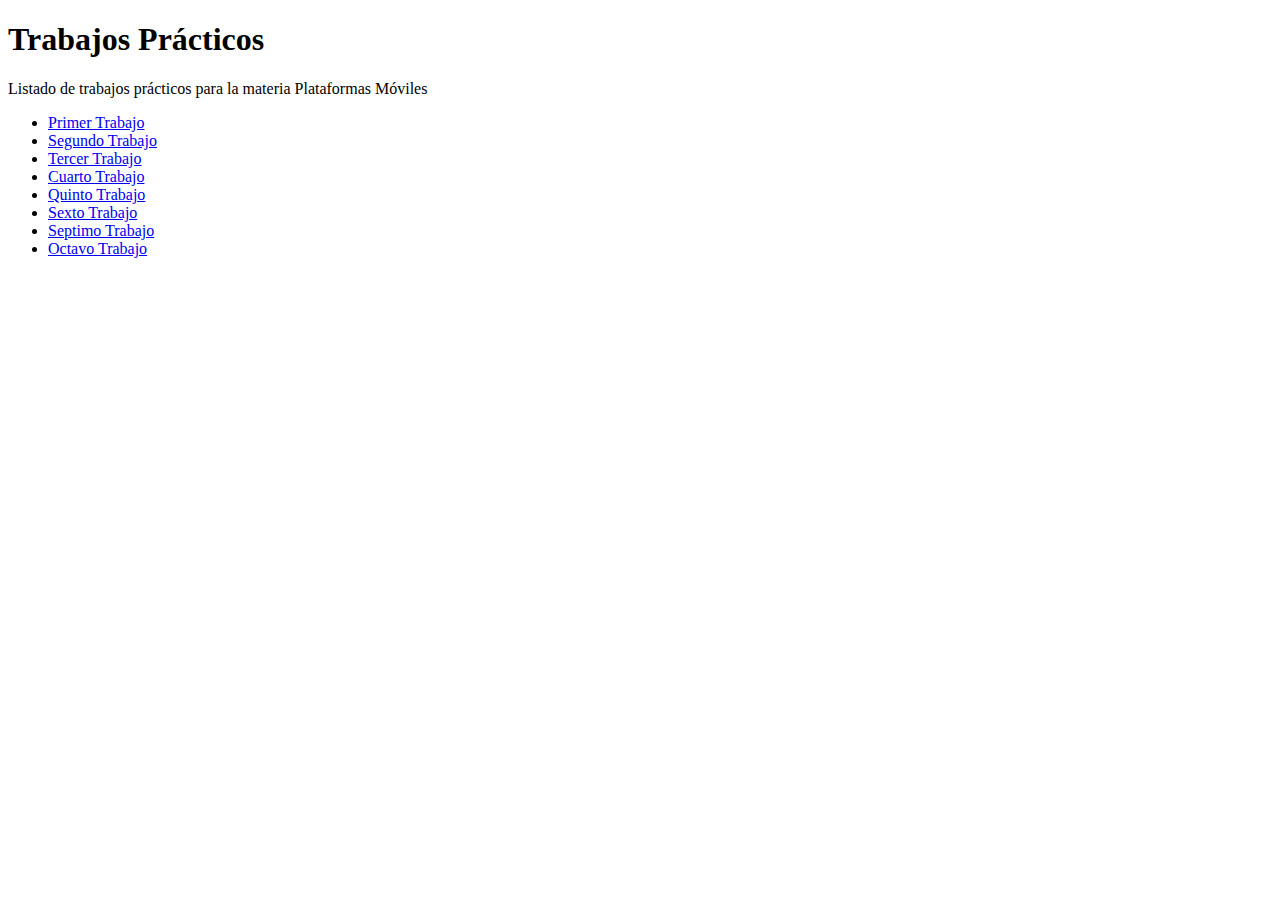
<file: index.html>
<!DOCTYPE html>
<html>
   <head>
      <title>Hola Mundo!</title>
   </head>
   <body>
     <h1>Trabajos Prácticos</h1>
     <p>Listado de trabajos prácticos para la materia Plataformas Móviles</p>
     <ul>
       <li><a href="tp-1">Primer Trabajo</a></li>
       <li><a href="tp-2">Segundo Trabajo</a></li>
       <li><a href="tp-3">Tercer Trabajo</a></li>
       <li><a href="tp-4">Cuarto Trabajo</a></li>
       <li><a href="tp-5">Quinto Trabajo</a></li>
       <li><a href="tp-6">Sexto Trabajo</a></li>
       <li><a href="tp-7">Septimo Trabajo</a></li>
       <li><a href="tp-8">Octavo Trabajo</a></li> 
     </ul>
   </body>
</html>
</file>
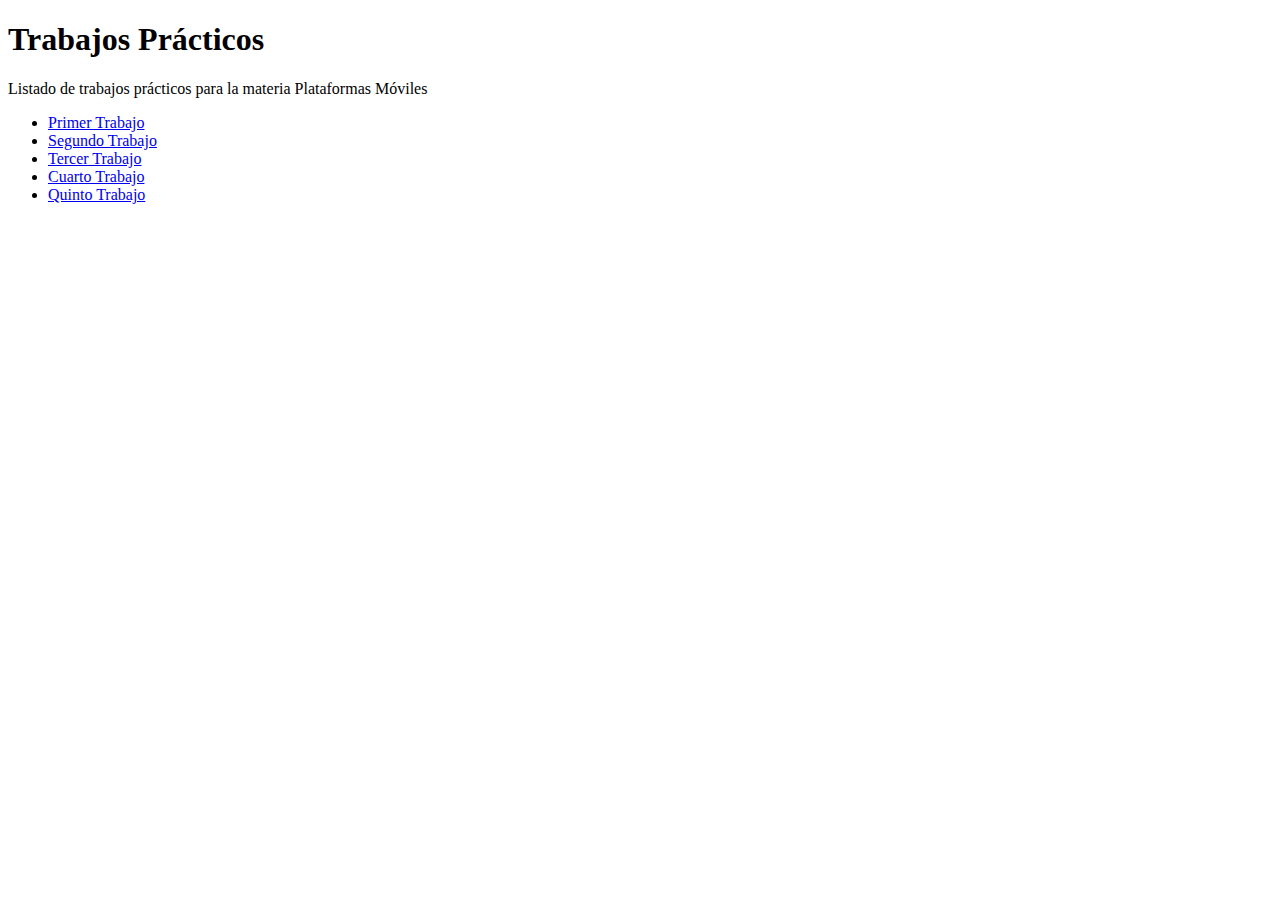
<file: tp-0/index.html>
<!DOCTYPE html>
<html>
   <head>
      <title>Hola Mundo!</title>
   </head>
   <body>
     <h1>Trabajos Prácticos</h1>
     <p>Listado de trabajos prácticos para la materia Plataformas Móviles</p>
     <ul>
       <li><a href="tp-1">Primer Trabajo</a></li>
       <li><a href="tp-2">Segundo Trabajo</a></li>
       <li><a href="tp-3">Tercer Trabajo</a></li>
       <li><a href="tp-4">Cuarto Trabajo</a></li>
       <li><a href="tp-5">Quinto Trabajo</a></li>
     </ul>
   </body>
</html>
</file>
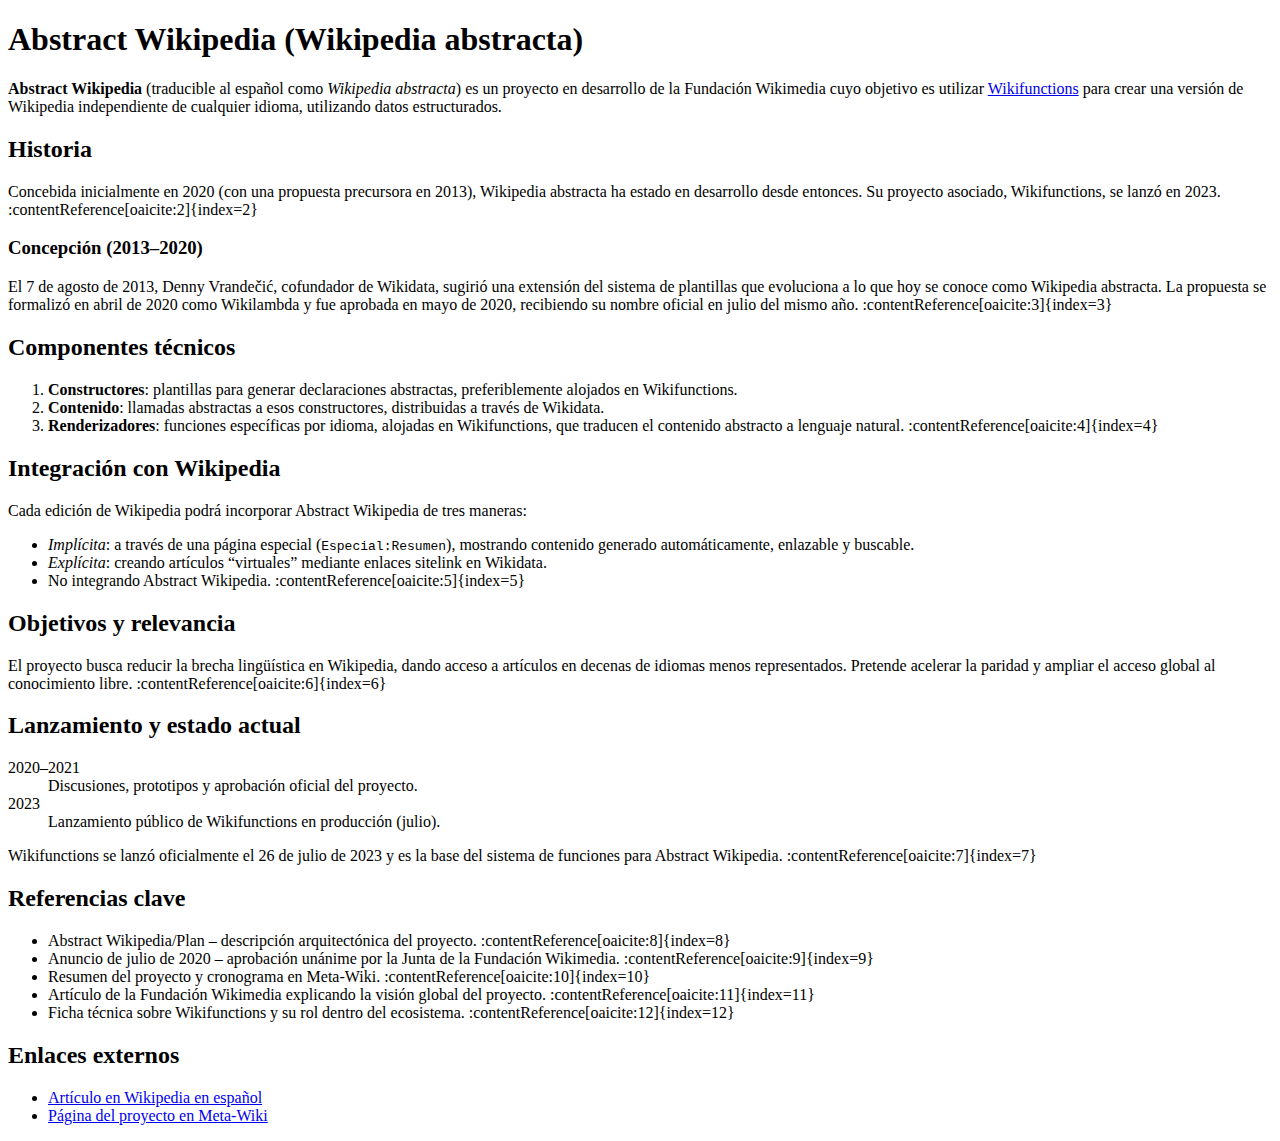
<file: tp-1/index.html>
<!DOCTYPE html>
<html lang="es">
<head>
  <meta charset="UTF-8">
  <title>Abstract Wikipedia (Wikipedia abstracta)</title>
</head>
<body>

  <h1>Abstract Wikipedia (Wikipedia abstracta)</h1>

  <p><strong>Abstract Wikipedia</strong> (traducible al español como <em>Wikipedia abstracta</em>) es un proyecto en desarrollo de la Fundación Wikimedia cuyo objetivo es utilizar <a href="https://es.wikipedia.org/wiki/Wikifunctions">Wikifunctions</a> para crear una versión de Wikipedia independiente de cualquier idioma, utilizando datos estructurados.</p>

  <h2>Historia</h2>
  <p>Concebida inicialmente en 2020 (con una propuesta precursora en 2013), Wikipedia abstracta ha estado en desarrollo desde entonces. Su proyecto asociado, Wikifunctions, se lanzó en 2023. :contentReference[oaicite:2]{index=2}</p>

  <h3>Concepción (2013–2020)</h3>
  <p>El 7 de agosto de 2013, Denny Vrandečić, cofundador de Wikidata, sugirió una extensión del sistema de plantillas que evoluciona a lo que hoy se conoce como Wikipedia abstracta. La propuesta se formalizó en abril de 2020 como Wikilambda y fue aprobada en mayo de 2020, recibiendo su nombre oficial en julio del mismo año. :contentReference[oaicite:3]{index=3}</p>

  <h2>Componentes técnicos</h2>
  <ol>
    <li><strong>Constructores</strong>: plantillas para generar declaraciones abstractas, preferiblemente alojados en Wikifunctions.</li>
    <li><strong>Contenido</strong>: llamadas abstractas a esos constructores, distribuidas a través de Wikidata.</li>
    <li><strong>Renderizadores</strong>: funciones específicas por idioma, alojadas en Wikifunctions, que traducen el contenido abstracto a lenguaje natural. :contentReference[oaicite:4]{index=4}</li>
  </ol>

  <h2>Integración con Wikipedia</h2>
  <p>Cada edición de Wikipedia podrá incorporar Abstract Wikipedia de tres maneras:</p>
  <ul>
    <li><em>Implícita</em>: a través de una página especial (<code>Especial:Resumen</code>), mostrando contenido generado automáticamente, enlazable y buscable.</li>
    <li><em>Explícita</em>: creando artículos “virtuales” mediante enlaces sitelink en Wikidata.</li>
    <li>No integrando Abstract Wikipedia. :contentReference[oaicite:5]{index=5}</li>
  </ul>

  <h2>Objetivos y relevancia</h2>
  <p>El proyecto busca reducir la brecha lingüística en Wikipedia, dando acceso a artículos en decenas de idiomas menos representados. Pretende acelerar la paridad y ampliar el acceso global al conocimiento libre. :contentReference[oaicite:6]{index=6}</p>

  <h2>Lanzamiento y estado actual</h2>
  <dl>
    <dt>2020–2021</dt><dd>Discusiones, prototipos y aprobación oficial del proyecto.</dd>
    <dt>2023</dt><dd>Lanzamiento público de Wikifunctions en producción (julio).</dd>
  </dl>
  <p>Wikifunctions se lanzó oficialmente el 26 de julio de 2023 y es la base del sistema de funciones para Abstract Wikipedia. :contentReference[oaicite:7]{index=7}</p>

  <h2>Referencias clave</h2>
  <ul>
    <li>Abstract Wikipedia/Plan – descripción arquitectónica del proyecto. :contentReference[oaicite:8]{index=8}</li>
    <li>Anuncio de julio de 2020 – aprobación unánime por la Junta de la Fundación Wikimedia. :contentReference[oaicite:9]{index=9}</li>
    <li>Resumen del proyecto y cronograma en Meta‑Wiki. :contentReference[oaicite:10]{index=10}</li>
    <li>Artículo de la Fundación Wikimedia explicando la visión global del proyecto. :contentReference[oaicite:11]{index=11}</li>
    <li>Ficha técnica sobre Wikifunctions y su rol dentro del ecosistema. :contentReference[oaicite:12]{index=12}</li>
  </ul>

  <h2>Enlaces externos</h2>
  <ul>
    <li><a href="https://es.wikipedia.org/wiki/Abstract_Wikipedia" target="_blank">Artículo en Wikipedia en español</a></li>
    <li><a href="https://meta.wikimedia.org/wiki/Abstract_Wikipedia" target="_blank">Página del proyecto en Meta‑Wiki</a></li>
  </ul>

</body>
</html>
</file>
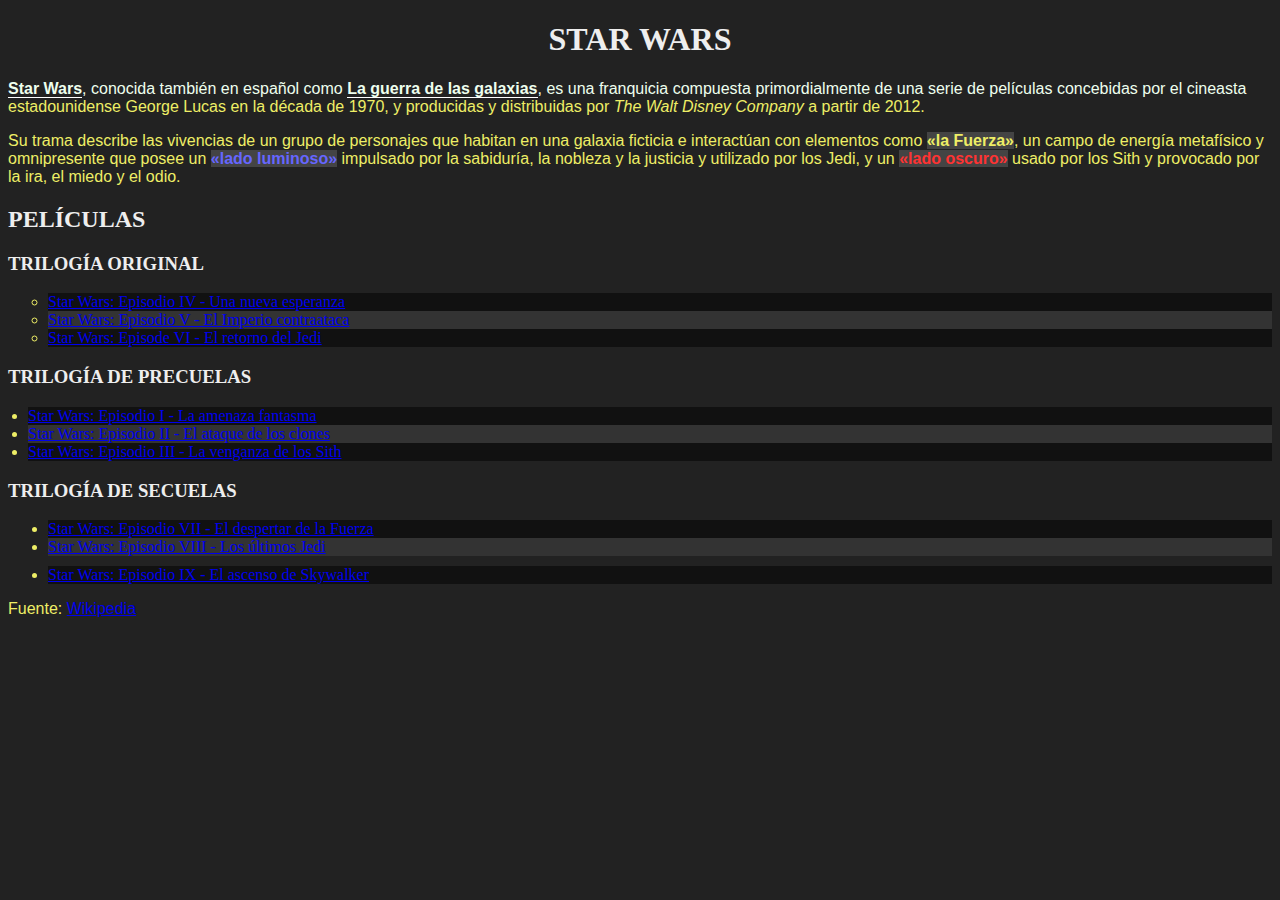
<file: tp-2/index.html>
<!DOCTYPE html>
<html>
<head>
    <meta charset="utf-8">
    <meta name="viewport" content="width=device-width, initial-scale=1">
    <title>TP2 - Selectores CSS</title>
    <link rel="stylesheet" href="estilos.css">
</head>
<body>
    <h1>Star Wars</h1>
    <p><strong>Star Wars</strong>, conocida también en español como <strong>La guerra de las galaxias</strong>, es una franquicia compuesta primordialmente de una serie de películas concebidas por el cineasta estadounidense George Lucas en la década de 1970, y producidas y distribuidas por <a>The Walt Disney Company</a> a partir de 2012.</p>
    <p>Su trama describe las vivencias de un grupo de personajes que habitan en una galaxia ficticia e interactúan con elementos como <span class="the-force">«la Fuerza»</span>, un campo de energía metafísico y omnipresente que posee un <span class="the-force light-side">«lado luminoso»</span> impulsado por la sabiduría, la nobleza y la justicia y utilizado por los Jedi, y un <span class="the-force dark-side">«lado oscuro»</span> usado por los Sith y provocado por la ira, el miedo y el odio.</p>
    <h2>Películas</h2>
    <h3>Trilogía Original</h3>
    <ul id="og-trilogy" class="movies-list">
        <li><a href="https://es.wikipedia.org/wiki/Star_Wars:_Episodio_IV_-_Una_nueva_esperanza">Star Wars: Episodio IV - Una nueva esperanza</a></li>
        <li><a href="https://es.wikipedia.org/wiki/Star_Wars:_Episodio_V_-_El_Imperio_contraataca">Star Wars: Episodio V - El Imperio contraataca</a></li>
        <li><a href="https://es.wikipedia.org/wiki/Star_Wars:_Episode_VI_-_Return_of_the_Jedi">Star Wars: Episode VI - El retorno del Jedi</a></li>
    </ul>
    <h3>Trilogía de precuelas</h3>
    <ul class="movies-list">
        <li><a href="https://es.wikipedia.org/wiki/Star_Wars:_Episodio_I_-_La_amenaza_fantasma">Star Wars: Episodio I - La amenaza fantasma</a></li>
        <li><a href="https://es.wikipedia.org/wiki/Star_Wars:_Episodio_II_-_El_ataque_de_los_clones">Star Wars: Episodio II - El ataque de los clones</a></li>
        <li><a href="https://es.wikipedia.org/wiki/Star_Wars:_Episodio_III_-_La_venganza_de_los_Sith">Star Wars: Episodio III - La venganza de los Sith</a></li>
    </ul>
    <h3>Trilogía de secuelas</h3>
    <ul class="movies-list">
        <li><a href="https://es.wikipedia.org/wiki/Star_Wars:_Episodio_VII_-_El_despertar_de_la_Fuerza">Star Wars: Episodio VII - El despertar de la Fuerza</a></li>
        <li><a href="https://es.wikipedia.org/wiki/Star_Wars:_Episodio_VIII_-_Los_últimos_Jedi">Star Wars: Episodio VIII - Los últimos Jedi</a></li>
        <li><a href="https://es.wikipedia.org/wiki/Star_Wars:_Episodio_IX_-_El_ascenso_de_Skywalker">Star Wars: Episodio IX - El ascenso de Skywalker</a></li>
    </ul>
    <p>Fuente: <a href="https://es.wikipedia.org/wiki/Star_Wars">Wikipedia</a></p>
</body>
</html>
</file>
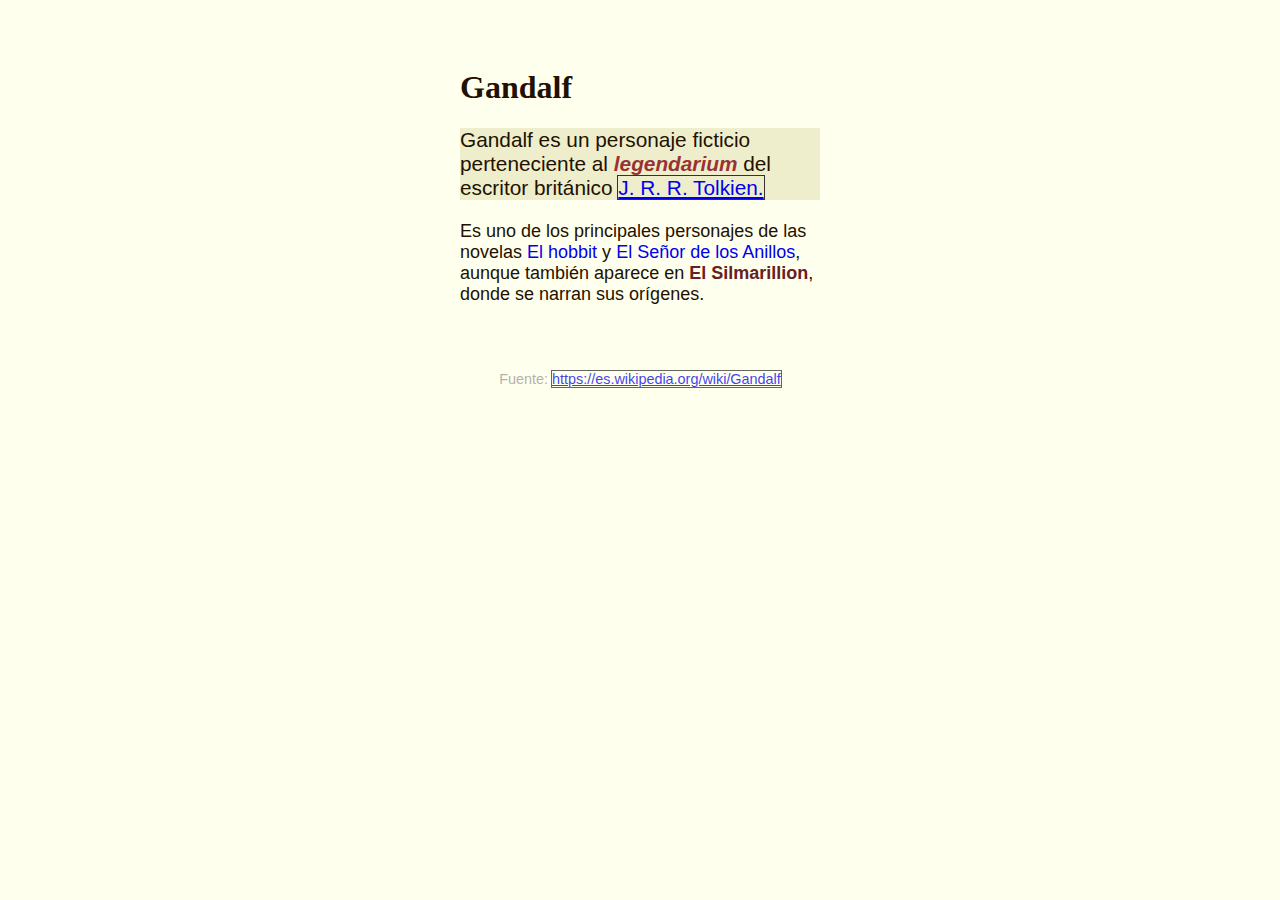
<file: tp-3/index.html>
<!DOCTYPE html>
<html lang="es">
<head>
	<meta charset="utf-8">
	<meta name="viewport" content="width=device-width, initial-scale=1">
	<title>TP3 - Especificidad CSS</title>
	<link rel="stylesheet" type="text/css" href="style.css">
	<style type="text/css">
		body {
			font-size: 18px;
			background-color: #ffe;
			color: #210;
		}

		#contenedor {
			max-width: 40ch;
			margin: 2rem auto;
			padding: 1rem;
		}

		h1 {
			font-size: 2rem;
			text-align: left;
		}

		p {
			font-family: sans-serif;
		}

		#primer-parrafo {
			font-size: 1.3rem;
			background-color: #eec;
		}

		p.importante em {
			font-weight: bold;
			color: #144;
		}

		p.novelas a {
			outline: none;
			text-decoration: none;
		}
		p.novelas a:hover {
			text-decoration: underline;
			background-color: #ccd;
		}

		body p.fuente.parrafo {
			color: #999 !important;
			font-size: 0.9rem;
			opacity: 75%;
			text-align: center;
		}

	</style>
</head>
<body>
	<article id="contenedor">
		<h1 class="titulo">Gandalf</h1>
		
		<p id="primer-parrafo" class="importante parrafo">
			Gandalf es un personaje ficticio perteneciente al <em>legendarium</em> del escritor británico <a href="https://es.wikipedia.org/wiki/J._R._R._Tolkien">J. R. R. Tolkien.</a>
		</p>
		
		<p class="novelas parrafo">
			Es uno de los principales personajes de las novelas <a href="https://es.wikipedia.org/wiki/El_hobbit">El hobbit</a> y <a href="https://es.wikipedia.org/wiki/El_Señor_de_los_Anillos">El Señor de los Anillos</a>, aunque también aparece en <span class="complicado" style="color: #622">El Silmarillion</span>, donde se narran sus orígenes.
		</p>
	</article>

	<p class="fuente parrafo">
		Fuente: <a href="https://es.wikipedia.org/wiki/Gandalf">https://es.wikipedia.org/wiki/Gandalf</a>
	</p>
</body>
</html>
</file>
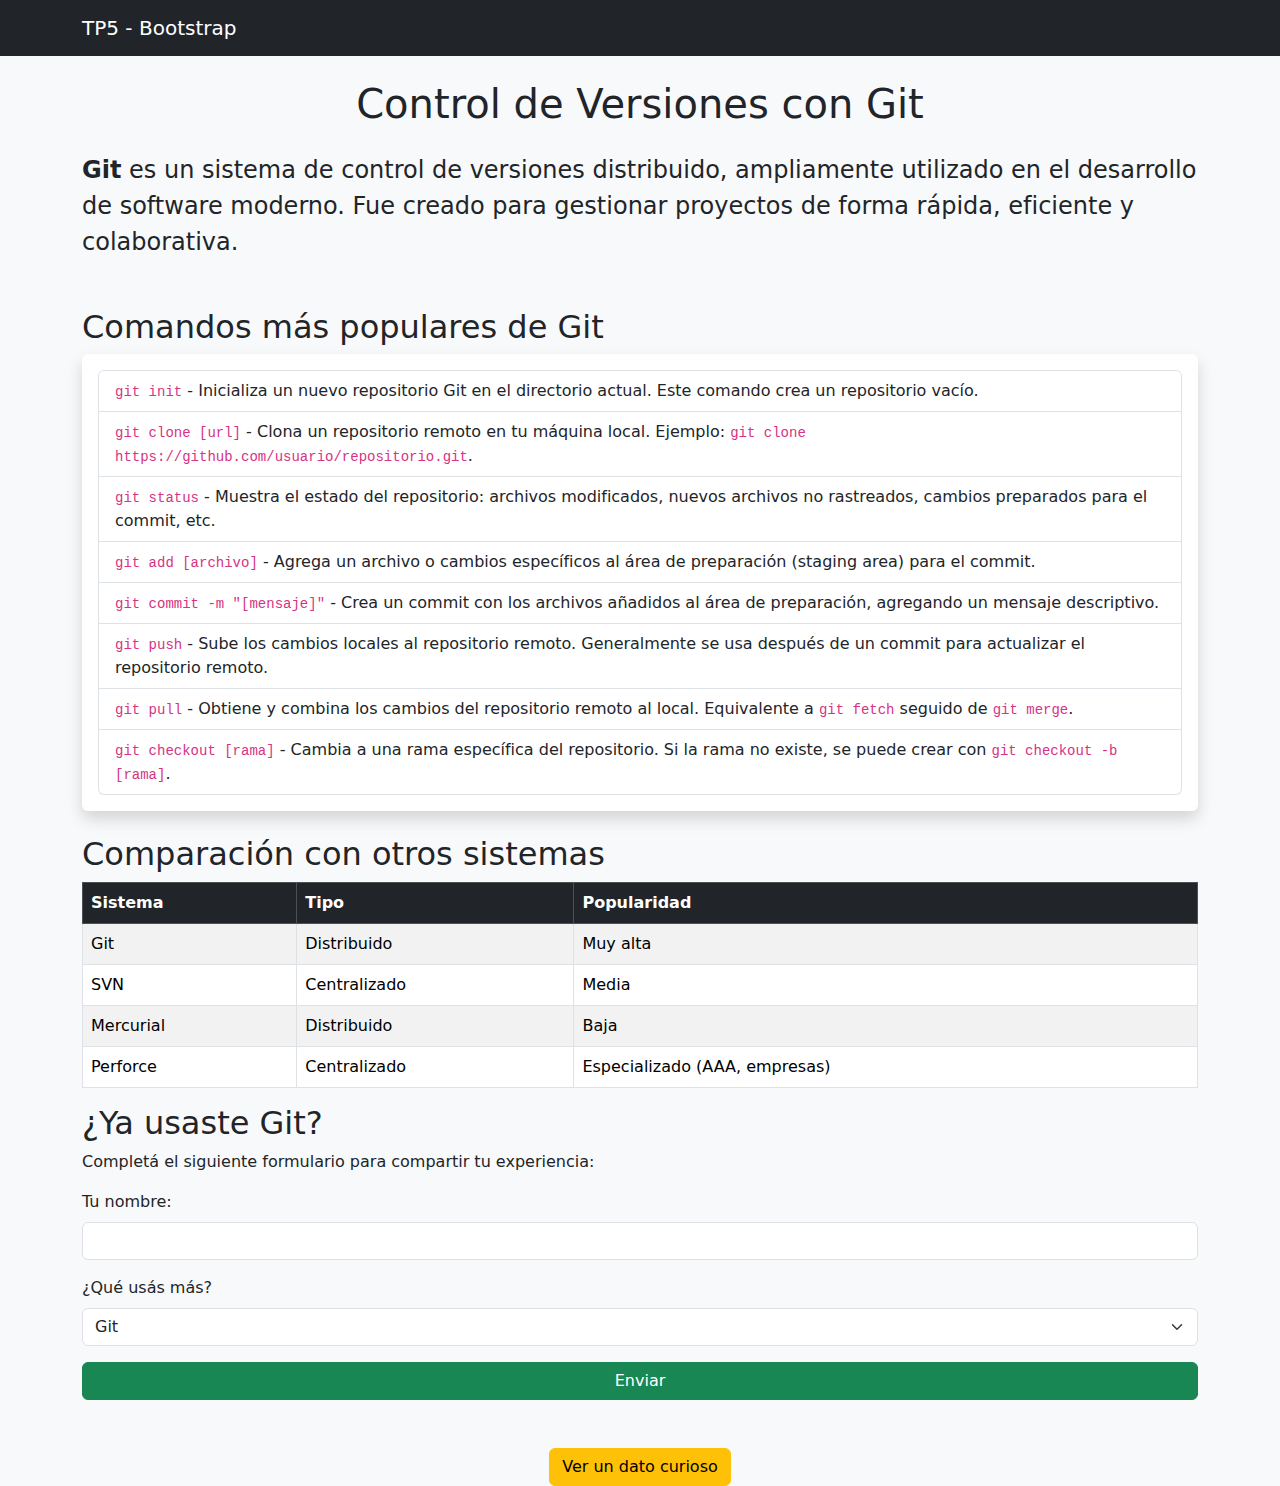
<file: tp-5/index.html>
<!DOCTYPE html>
<html lang="es">
<head>
  <meta charset="UTF-8">
  <meta name="viewport" content="width=device-width, initial-scale=1.0">
  <title>Control de Versiones con Git</title>

  <link href="https://cdn.jsdelivr.net/npm/bootstrap@5.3.3/dist/css/bootstrap.min.css" rel="stylesheet">

  <script src="https://cdn.jsdelivr.net/npm/bootstrap@5.3.3/dist/js/bootstrap.bundle.min.js"></script>
</head>
<body class="bg-light">

  <nav class="navbar navbar-expand-lg navbar-dark bg-dark mb-4">
    <div class="container">
      <a class="navbar-brand" href="#">TP5 - Bootstrap</a>
    </div>
  </nav>

  <div class="container">

    <h1 class="text-center">Control de Versiones con Git</h1>

    <p class="fs-4 mt-4"><strong>Git</strong> es un sistema de control de versiones distribuido, ampliamente utilizado en el desarrollo de
      software moderno. Fue creado para gestionar proyectos de forma rápida, eficiente y colaborativa.</p>

    <h2 class="mt-5">Comandos más populares de Git</h2>

    <div class="shadow p-3 mb-4 bg-white rounded">
      <ul class="list-group">
        <li class="list-group-item"><code>git init</code> - Inicializa un nuevo repositorio Git en el directorio actual. Este comando crea un repositorio vacío.</li>
        <li class="list-group-item"><code>git clone [url]</code> - Clona un repositorio remoto en tu máquina local. Ejemplo: <code>git clone https://github.com/usuario/repositorio.git</code>.</li>
        <li class="list-group-item"><code>git status</code> - Muestra el estado del repositorio: archivos modificados, nuevos archivos no rastreados, cambios preparados para el commit, etc.</li>
        <li class="list-group-item"><code>git add [archivo]</code> - Agrega un archivo o cambios específicos al área de preparación (staging area) para el commit.</li>
        <li class="list-group-item"><code>git commit -m "[mensaje]"</code> - Crea un commit con los archivos añadidos al área de preparación, agregando un mensaje descriptivo.</li>
        <li class="list-group-item"><code>git push</code> - Sube los cambios locales al repositorio remoto. Generalmente se usa después de un commit para actualizar el repositorio remoto.</li>
        <li class="list-group-item"><code>git pull</code> - Obtiene y combina los cambios del repositorio remoto al local. Equivalente a <code>git fetch</code> seguido de <code>git merge</code>.</li>
        <li class="list-group-item"><code>git checkout [rama]</code> - Cambia a una rama específica del repositorio. Si la rama no existe, se puede crear con <code>git checkout -b [rama]</code>.</li>
      </ul>
    </div>

    <h2>Comparación con otros sistemas</h2>

    <div class="table-responsive">
      <table class="table table-bordered table-striped table-hover">
        <thead class="table-dark">
          <tr>
            <th>Sistema</th>
            <th>Tipo</th>
            <th>Popularidad</th>
          </tr>
        </thead>
        <tbody>
          <tr>
            <td>Git</td>
            <td>Distribuido</td>
            <td>Muy alta</td>
          </tr>
          <tr>
            <td>SVN</td>
            <td>Centralizado</td>
            <td>Media</td>
          </tr>
          <tr>
            <td>Mercurial</td>
            <td>Distribuido</td>
            <td>Baja</td>
          </tr>
          <tr>
            <td>Perforce</td>
            <td>Centralizado</td>
            <td>Especializado (AAA, empresas)</td>
          </tr>
        </tbody>
      </table>
    </div>

    <h2>¿Ya usaste Git?</h2>
    <p>Completá el siguiente formulario para compartir tu experiencia:</p>

    <form class="form">
      <div class="mb-3">
        <label for="nombre" class="form-label">Tu nombre:</label>
        <input type="text" id="nombre" name="nombre" class="form-control">
      </div>

      <div class="mb-3">
        <label for="experiencia" class="form-label">¿Qué usás más?</label><br>
        <select id="experiencia" name="experiencia" class="form-select">
          <option value="git">Git</option>
          <option value="github">Git + GitHub</option>
          <option value="otro">Otro sistema</option>
          <option value="ninguno">Todavía no uso ninguno</option>
        </select>
      </div>

      <input type="submit" value="Enviar" class="btn btn-success w-100">
    </form>

    <div class="text-center mt-5">
      <button type="button" class="btn btn-warning" data-bs-toggle="modal" data-bs-target="#modalGit">
        Ver un dato curioso
      </button>
    </div>

    <div class="modal fade" id="modalGit" tabindex="-1" aria-labelledby="modalGitLabel" aria-hidden="true">
      <div class="modal-dialog">
        <div class="modal-content">
          <div class="modal-header">
            <h5 class="modal-title" id="modalGitLabel">Dato curioso sobre Git</h5>
            <button type="button" class="btn-close" data-bs-dismiss="modal" aria-label="Cerrar"></button>
          </div>
          <div class="modal-body">
            ¿Sabías que Git fue creado por Linus Torvalds en solo 10 días?
          </div>
          <div class="modal-footer">
            <button type="button" class="btn btn-secondary" data-bs-dismiss="modal">Cerrar</button>
          </div>
        </div>
      </div>
    </div>

  </div>
</body>
</html>
</file>
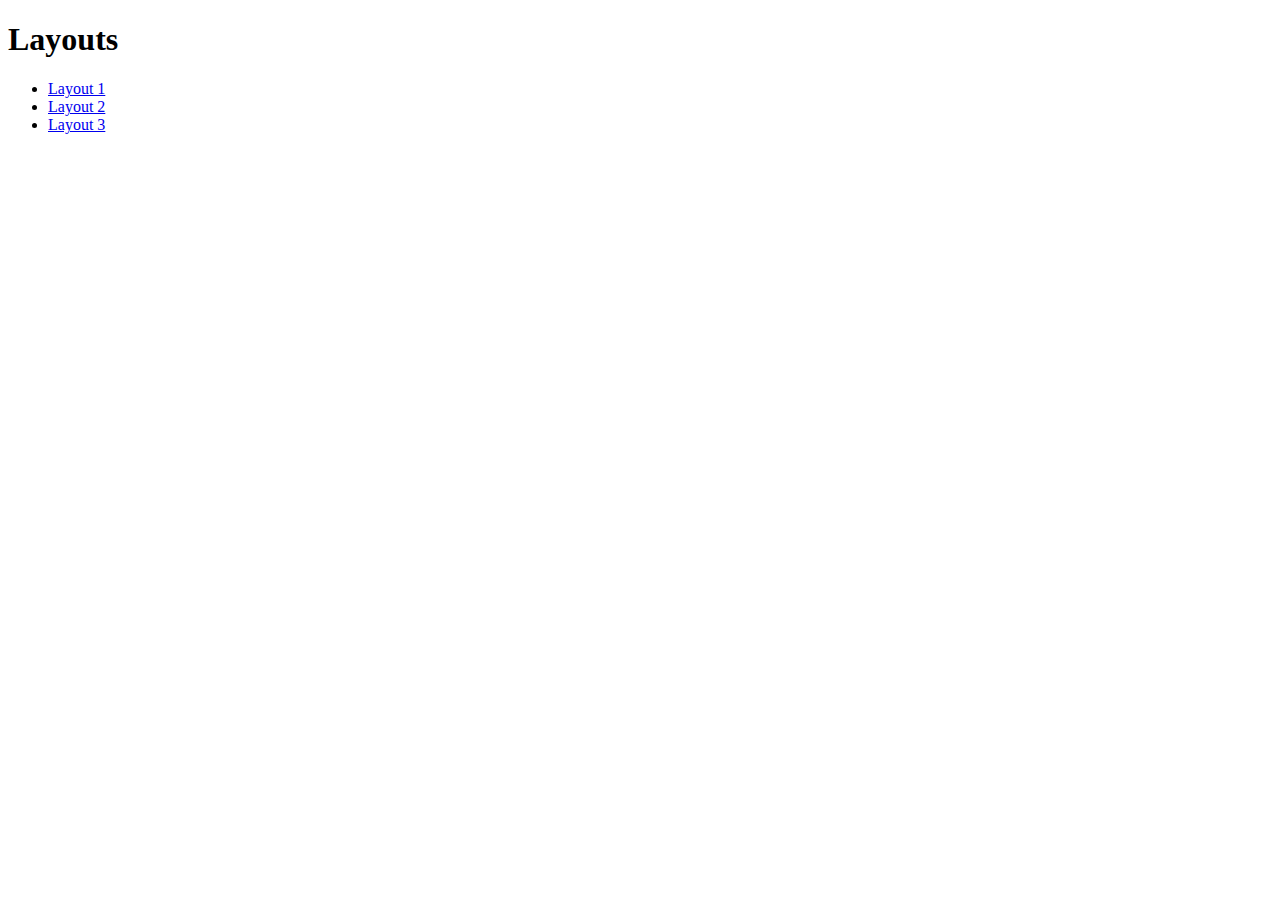
<file: tp-6/index.html>
<!DOCTYPE html>
<html>
   <head>
      <title>Indice</title>
   </head>
   <body>
     <h1>Layouts</h1>
    <ul>
    <li>
        <a href="layout-1.html">Layout 1</a>
    </li>
    <li>
        <a href="layout-2.html">Layout 2</a>
    </li>
    <li>
        <a href="layout-3.html">Layout 3</a>
    </li>
</ul>
   </body
</html>
</file>
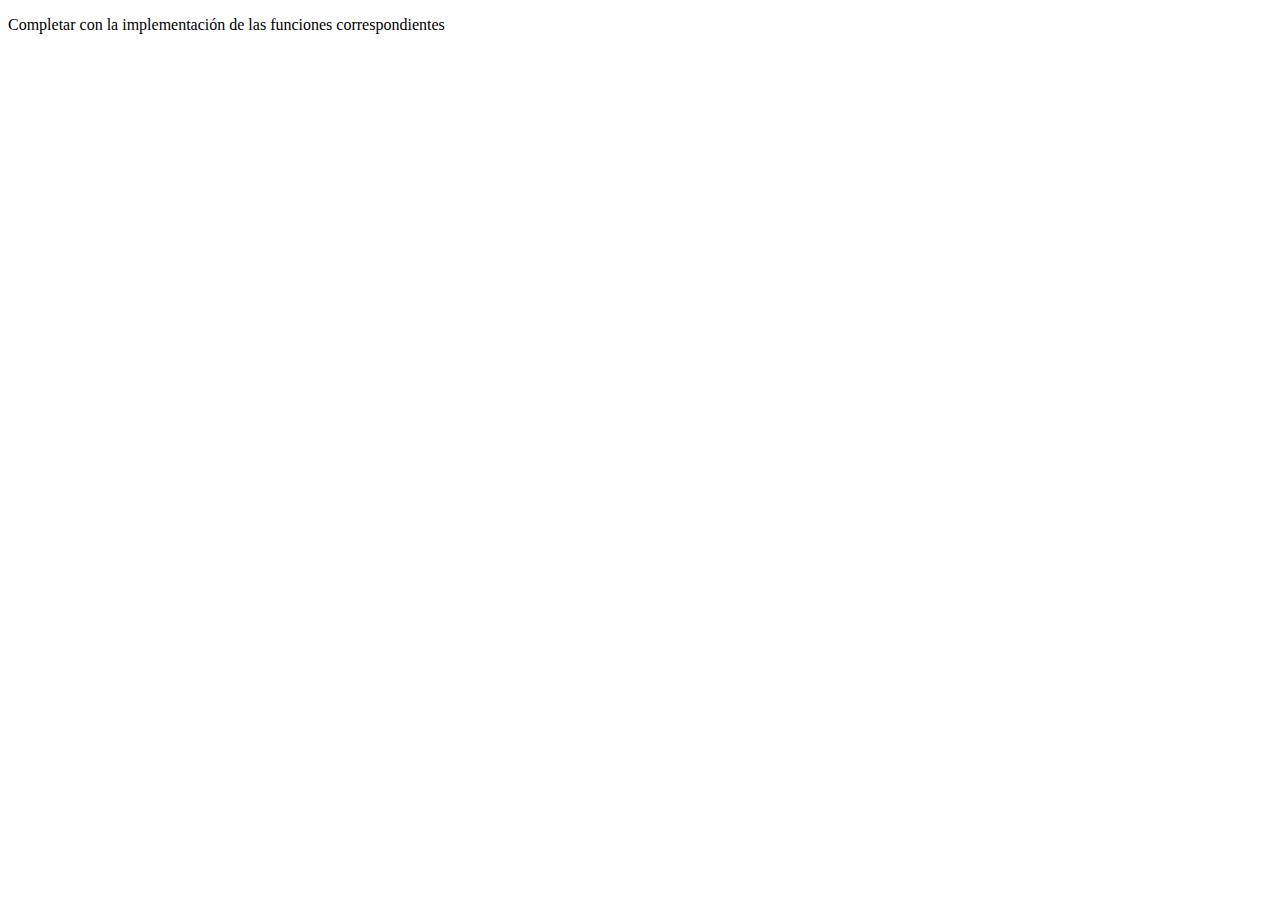
<file: tp-8/index.html>
<!DOCTYPE html>
<html>
<head>
	<meta charset="utf-8">
	<meta name="viewport" content="width=device-width, initial-scale=1">
	<title>TP-8: Funciones</title>
</head>
<body>
<p>Completar con la implementación de las funciones correspondientes</p>
<script type="text/javascript">
// Numeros

// 1- Implementar una función "suma" que retorne la suma de 2 numeros
// ejemplo: suma(2,3) retorna 5
function suma(num1, num2) {
    return num1 + num2;
}

console.log("Resultados de suma():")
console.log(suma(2,3)); // 5
console.log(suma(4,4)); // 8
console.log(suma(-10,10)); // 0


// 2- Implementar una función "elevarAlCubo" que eleve al cubo un numero
// ejemplo: elevarAlCubo(3) retorna 27

const elevarAlCubo = function(num) {
    return num ** 3;
};

console.log("Resultados de elevarAlCubo():")
console.log(elevarAlCubo(3)); // 27
console.log(elevarAlCubo(99)); // 970299

// 3- Implementar una función "restoDivisionEntera" para devolver el resto de una división entera entre un dividendo y un divisor
// ejemplo: restoDivisionEntera(3,2) retorna 1

const restoDivisionEntera = (dividendo, divisor) => dividendo % divisor;

console.log("Resultados de restoDivisionEntera():")
console.log(restoDivisionEntera(1,3)); // 1
console.log(restoDivisionEntera(2,3)); // 2
console.log(restoDivisionEntera(3,3)); // 0
console.log(restoDivisionEntera(4,3)); // 1


// 4- Implementar una función "numeroPi" para devolver el numero PI
// ejemplo: numeroPi() retorna 3,14...

function numeroPi() {
    return Math.PI;
}

console.log("Resultado de numeroPi():")
console.log(numeroPi())

// 5- Implementar una función "numeroRandom" para devolver un número random (aleatorio)
// ejemplo: numeroRandom() retorna 0,123...

function numeroRandom() {
    return Math.random();
}

console.log("Resultados de numeroRandom():")
console.log(numeroRandom())
console.log(numeroRandom())
console.log(numeroRandom())


// 6- Implementar una función "numeroRandomDesdeHasta" para devolver un número random entre 2 valores recibidos como parámetros
// ejemplo: numeroRandomDesdeHasta(1,6) retorna 3

const numeroRandomDesdeHasta = (min, max) => Math.floor(Math.random() * (max - min + 1)) + min;

console.log("Resultados de numeroRandomDesdeHasta():")
console.log(numeroRandomDesdeHasta(1,6))
console.log(numeroRandomDesdeHasta(2,5))
console.log(numeroRandomDesdeHasta(3,4))


// 7- Implementar una función "esPar" que reciba un número como parámetro y devuelva verdadero si el número es par, o falso si es impar
// ejemplo: esPar(4) retorna true, esPar(5) retorna false

function esPar(num) {
    return num % 2 === 0;
}

console.log("Resultados de esPar():")
console.log(esPar(4)); // true
console.log(esPar(5)); // false
console.log(esPar(0)); // true
console.log(esPar(-2)); // true

// 8- Implementar una función "esPositivo" que reciba un número y devuelva true si el número es positivo, o false si es negativo o cero
// ejemplo: esPositivo(4) retorna true, esPositivo(-3) retorna false

const esPositivo = function(num) {
    return num > 0;
};

console.log("Resultados de esPositivo():")
console.log(esPositivo(4)); // true
console.log(esPositivo(-3)); // false
console.log(esPositivo(0)); // false

// 9- Implementar una función "clasificarNumero" que reciba un número y retorne un mensaje indicando si el número es par o impar, y si es positivo o negativo
// ejemplo: clasificarNumero(4) retorna "El número 4 es par y positivo."
// ejemplo: clasificarNumero(-3) retorna "El número -3 es impar y negativo."

const clasificarNumero = (num) => {
    let paridad = esPar(num) ? "par" : "impar";
    let signo;
    if (num > 0) {
        signo = "positivo";
    } else if (num < 0) {
        signo = "negativo";
    } else {
        return `El número ${num} es par y no positivo.`;
    }
    return `El número ${num} es ${paridad} y ${signo}.`;
};

console.log("Resultados de clasificarNumero():")
console.log(clasificarNumero(4)); // "El número 4 es par y positivo."
console.log(clasificarNumero(-3)); // "El número -3 es impar y negativo."
console.log(clasificarNumero(0)); // "El número 0 es par y no positivo."

// Cadenas de Caracteres

// 10- Implementar una función "transformarMayuscula" que transforme a mayúscula la cadena de caracteres recibida como parámetro
// ejemplo: transformarMayuscula("Plataformas Móviles") retorna "PLATAFORMAS MÓVILES"

function transformarMayuscula(cadena) {
    return cadena.toUpperCase();
}

console.log("Resultados de transformarMayuscula():")
console.log(transformarMayuscula("Plataformas Móviles"))
console.log(transformarMayuscula("hola mundo"))
console.log(transformarMayuscula("abc"))


// 11- Implementar una función "primeraLetra" que nos devuelva la inicial de la cadena de caracteres recibida como parámetro
// ejemplo: primeraLetra("Plataformas") retorna "P"

const primeraLetra = function(cadena) {
    return cadena.charAt(0);
};

console.log("Resultados de primeraLetra():")
console.log(primeraLetra("Plataformas Móviles"))
console.log(primeraLetra("hola mundo"))
console.log(primeraLetra("abc"))


// 12- Implementar una función "sinPrimeraLetra" que nos devuelva la cadena de caracteres recibida como parámetro sin la primera letra
// ejemplo: sinPrimeraLetra("Plataformas") retorna "lataformas"

const sinPrimeraLetra = (cadena) => cadena.slice(1);

console.log("Resultados de sinPrimeraLetra():")
console.log(sinPrimeraLetra("Plataformas Móviles"))
console.log(sinPrimeraLetra("hola mundo"))
console.log(sinPrimeraLetra("abc"))


// 13- Implementar una función "primeraLetraMayuscula" que devuelve la cadena de caracteres recibida, pero  con su primera letra en mayúscula
// ejemplo: primeraLetraMayuscula("plataformas") retorna "Plataformas"

function primeraLetraMayuscula(cadena) {
    return cadena.charAt(0).toUpperCase() + cadena.slice(1);
}

console.log("Resultados de primeraLetraMayuscula():")
console.log(primeraLetraMayuscula("plataformas móviles"))
console.log(primeraLetraMayuscula("hola mundo"))
console.log(primeraLetraMayuscula("abc"))


// 14- Implementar una función "terminaCon" que devuelve verdadero o falso si la palabra termina con la terminación recibida
// ejemplo: terminaCon("plataformas", "mas") retorna true

const terminaCon = function(palabra, terminacion) {
    return palabra.endsWith(terminacion);
};

console.log("Resultados de terminaCon():")
console.log(terminaCon("hola", "a")); // true
console.log(terminaCon("hola", "o")); // false
console.log(terminaCon("plataformas", "mas")); // true
console.log(terminaCon("plataformas", "más")); // false

// 15- Implementar una función "palabraInvertida" que devuelva la palabra invertida
// ejemplo: palabraInvertida("hola") retorna "aloh";

const palabraInvertida = (cadena) => cadena.split("").reverse().join("");

console.log("Resultados de palabraInvertida():")
console.log(palabraInvertida("plataformas móviles"))
console.log(palabraInvertida("hola mundo"))
console.log(palabraInvertida("abc"))

</script>
</body>
</html>
</file>
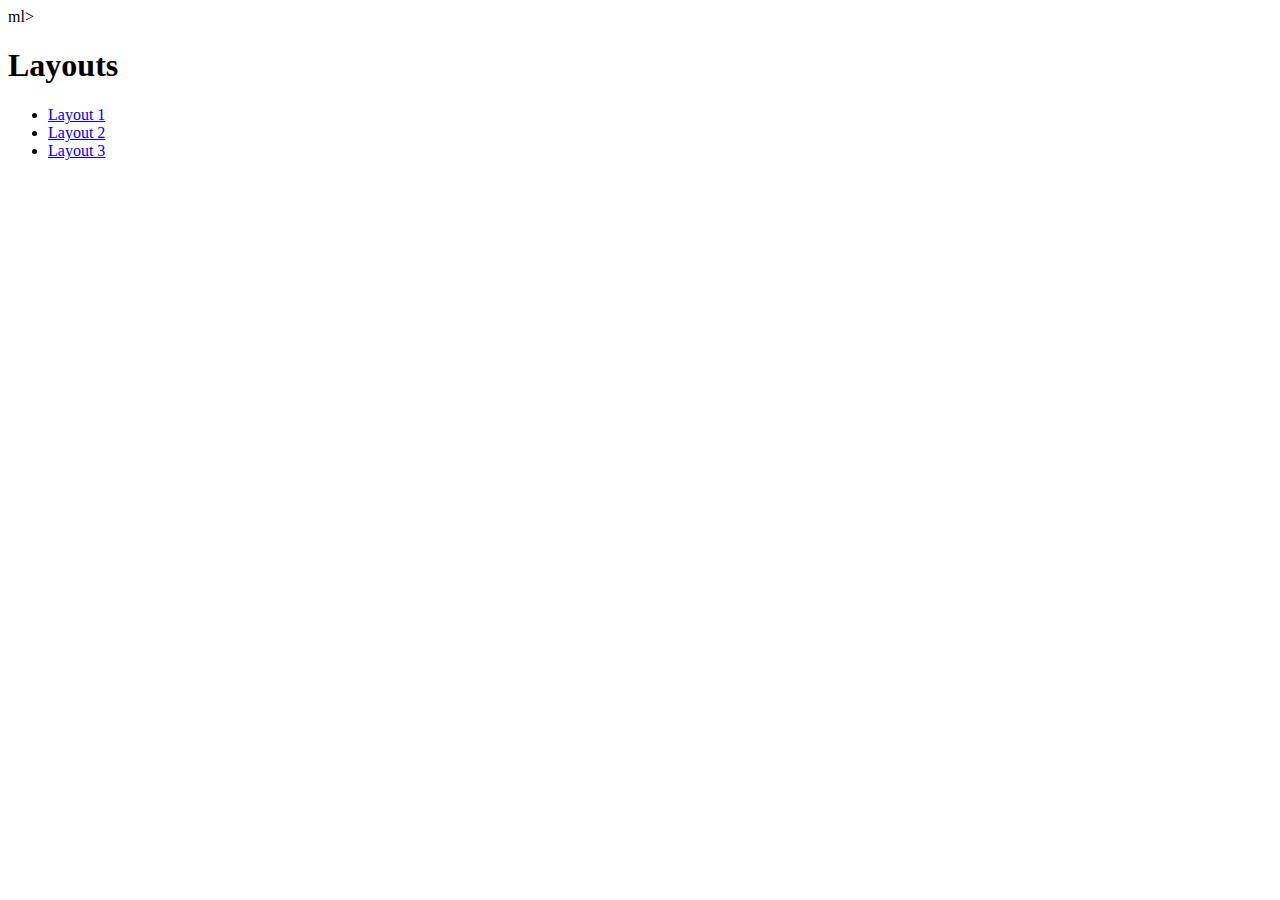
<file: tp.6/index.html>
<!DOCTYPE html>
<ht>ml>
   <head>
      <title>Indice</title>
   </head>
   <body>
     <h1>Layouts</h1>
    <ul>
    <li>
        <a href="layout-1.html">Layout 1</a>
    </li>
    <li>
        <a href="layout-2.html">Layout 2</a>
    </li>
    <li>
        <a href="layout-3.html">Layout 3</a>
    </li>
</ul>
   </body
</html>
</file>
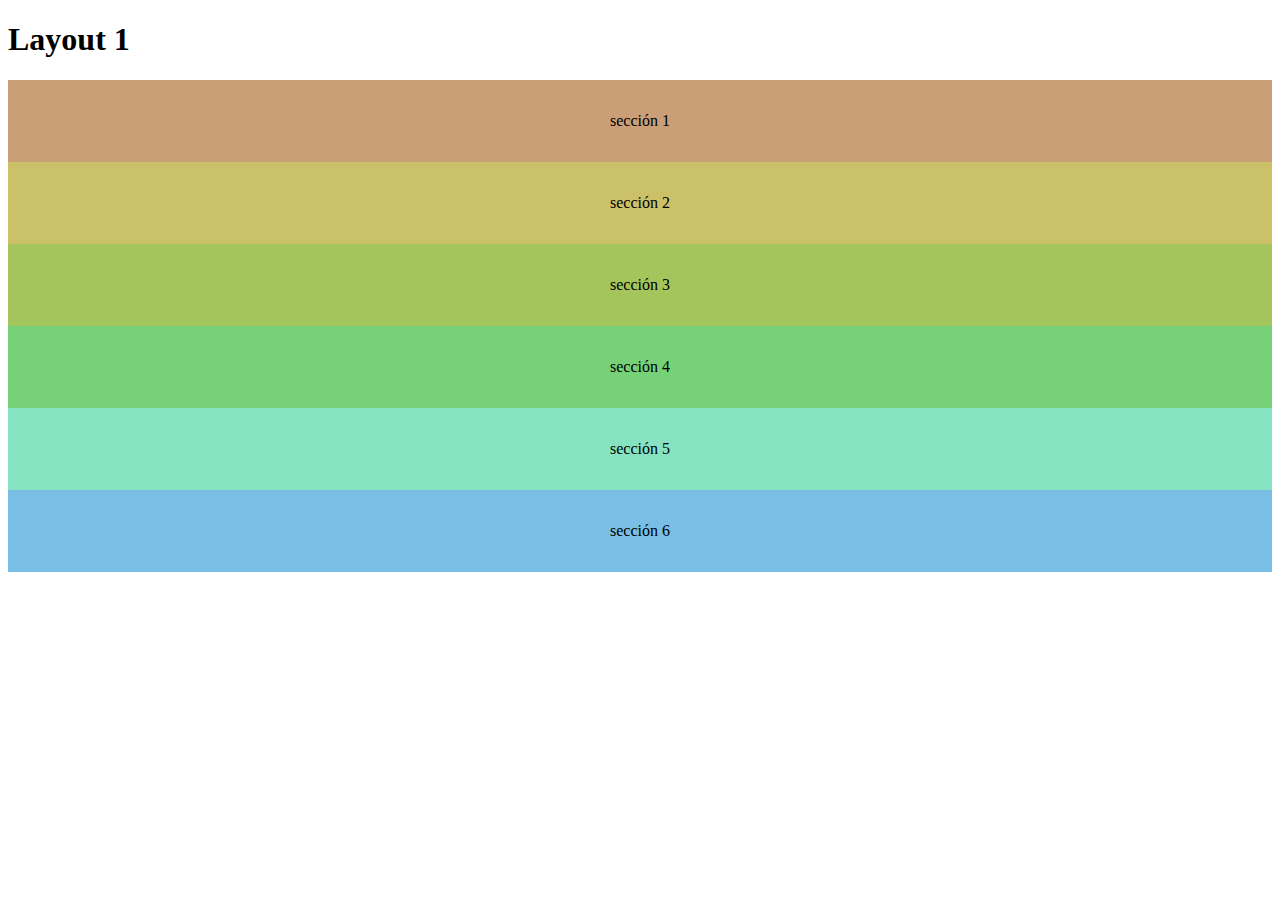
<file: tp-6/layout-1.html>
<!DOCTYPE html>
<html lang="es">
<head>
    <meta charset="UTF-8">
    <meta http-equiv="X-UA-Compatible" content="IE=edge">
    <meta name="viewport" content="width=device-width, initial-scale=1.0">
    <title>Layout N</title>
  
<link href="https://cdn.jsdelivr.net/npm/bootstrap@5.3.8/dist/css/bootstrap.min.css" rel="stylesheet" integrity="sha384-sRIl4kxILFvY47J16cr9ZwB07vP4J8+LH7qKQnuqkuIAvNWLzeN8tE5YBujZqJLB" crossorigin="anonymous">
    <h1 class="text-center">Layout 1</h1>
    <style>
        .content {padding: 2em 0.5em; text-align: center;}
        .s1 {background-color: #ca9f77;}
        .s2 {background-color: #cbc168;}
        .s3 {background-color: #a3c55b;}
        .s4 {background-color: #76d179;}
        .s5 {background-color: #85e3c1;}
        .s6 {background-color: #79bfe5;}
    </style>
</head>
<body>
    <div class="container-sm g-0">
        <div class="row g-0">
            <div class="col-12 col-md-6 col-lg-4">
                <div class="content s1">sección 1</div>
            </div>
            <div class="col-12 col-md-6 col-lg-4">
                <div class="content s2">sección 2</div>
            </div>
            <div class="col-12 col-md-6 col-lg-4">
                <div class="content s3">sección 3</div>
            </div>
            <div class="col-12 col-md-6 col-lg-4">
                <div class="content s4">sección 4</div>
            </div>
            <div class="col-12 col-md-6 col-lg-4">
                <div class="content s5">sección 5</div>
            </div>
            <div class="col-12 col-md-6 col-lg-4">
                <div class="content s6">sección 6</div>
            </div>
        </div>
    </div>

<script src="https://cdn.jsdelivr.net/npm/bootstrap@5.3.8/dist/js/bootstrap.bundle.min.js" integrity="sha384-FKyoEForCGlyvwx9Hj09JcYn3nv7wiPVlz7YYwJrWVcXK/BmnVDxM+D2scQbITxI" crossorigin="anonymous"></script>

</body>
</html>
</file>
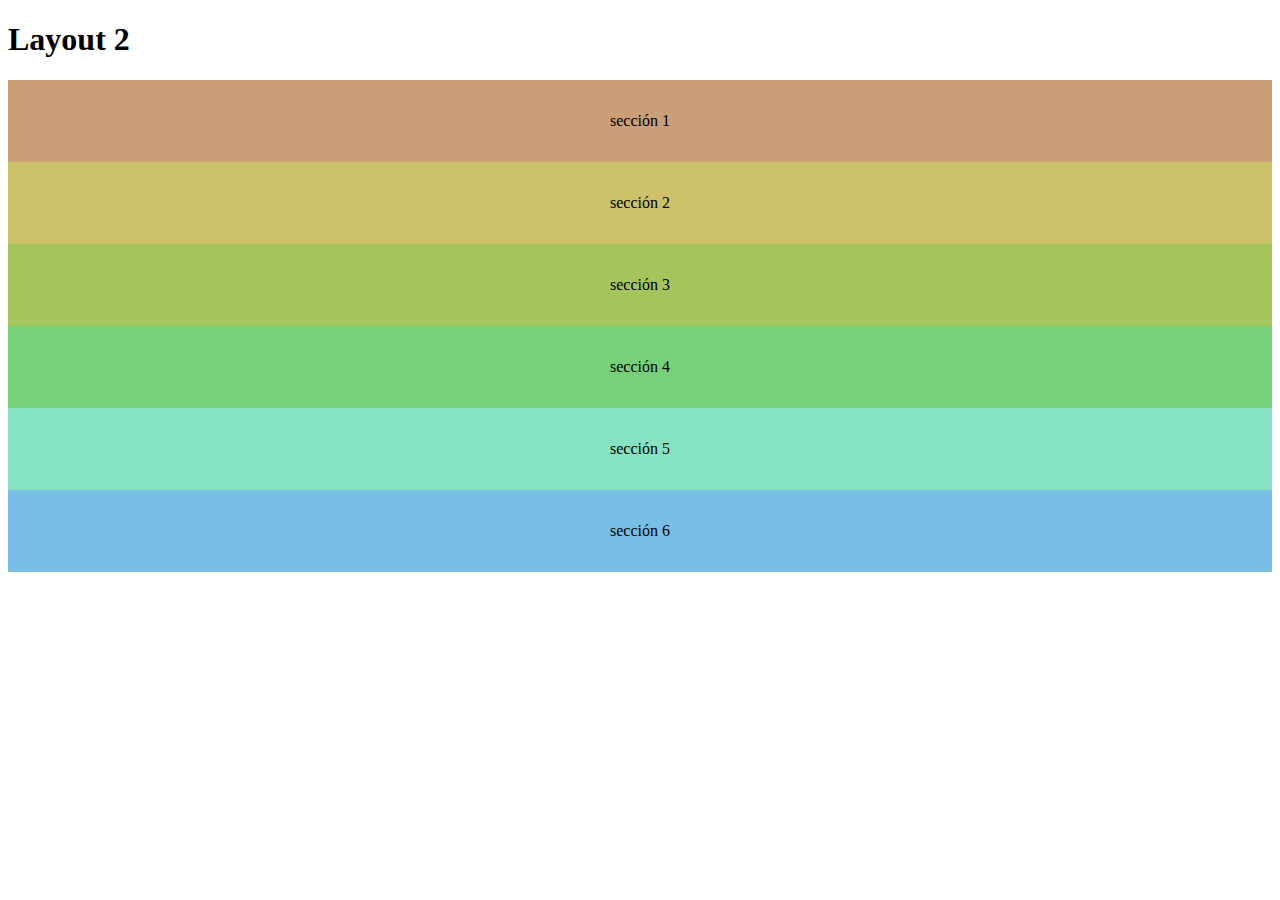
<file: tp-6/layout-2.html>
<!DOCTYPE html>
<html lang="es">
<head>
    <meta charset="UTF-8">
    <meta http-equiv="X-UA-Compatible" content="IE=edge">
    <meta name="viewport" content="width=device-width, initial-scale=1.0">
    <title>Layout N</title>

    <link href="https://cdn.jsdelivr.net/npm/bootstrap@5.3.8/dist/css/bootstrap.min.css" rel="stylesheet" integrity="sha384-sRIl4kxILFvY47J16cr9ZwB07vP4J8+LH7qKQnuqkuIAvNWLzeN8tE5YBujZqJLB" crossorigin="anonymous">
   
    <h1 class="text-center">Layout 2</h1>
    <style>
        .content {padding: 2em 0.5em; text-align: center;}
        .s1 {background-color: #ca9f77;}
        .s2 {background-color: #cbc168;}
        .s3 {background-color: #a3c55b;}
        .s4 {background-color: #76d179;}
        .s5 {background-color: #85e3c1;}
        .s6 {background-color: #79bfe5;}
    </style>
</head>
<body>
    <div class="container-sm g-0">
        <div class="row g-0">
            <div class="col-12 col-md-6">
                <div class="content s1">sección 1</div>
            </div>

            <div class="row g-0">
            <div class="col-12 col-md-4 col-lg">
                <div class="content s2">sección 2</div>
            </div>
            <div class="col-12 col-md-4 col-lg-5">
                <div class="content s3">sección 3</div>
            </div>
            <div class="col-12 col-md-4 col-lg">
                <div class="content s4">sección 4</div>
            </div>

            <div class="row g-0">
            <div class="col-6">
                <div class="content s5">sección 5</div>
            </div>
            <div class="col-6">
                <div class="content s6">sección 6</div>
            </div>
        </div>
    </div>

  <script src="https://cdn.jsdelivr.net/npm/bootstrap@5.3.8/dist/js/bootstrap.bundle.min.js" integrity="sha384-FKyoEForCGlyvwx9Hj09JcYn3nv7wiPVlz7YYwJrWVcXK/BmnVDxM+D2scQbITxI" crossorigin="anonymous"></script>
  
</body>
</html>
</file>
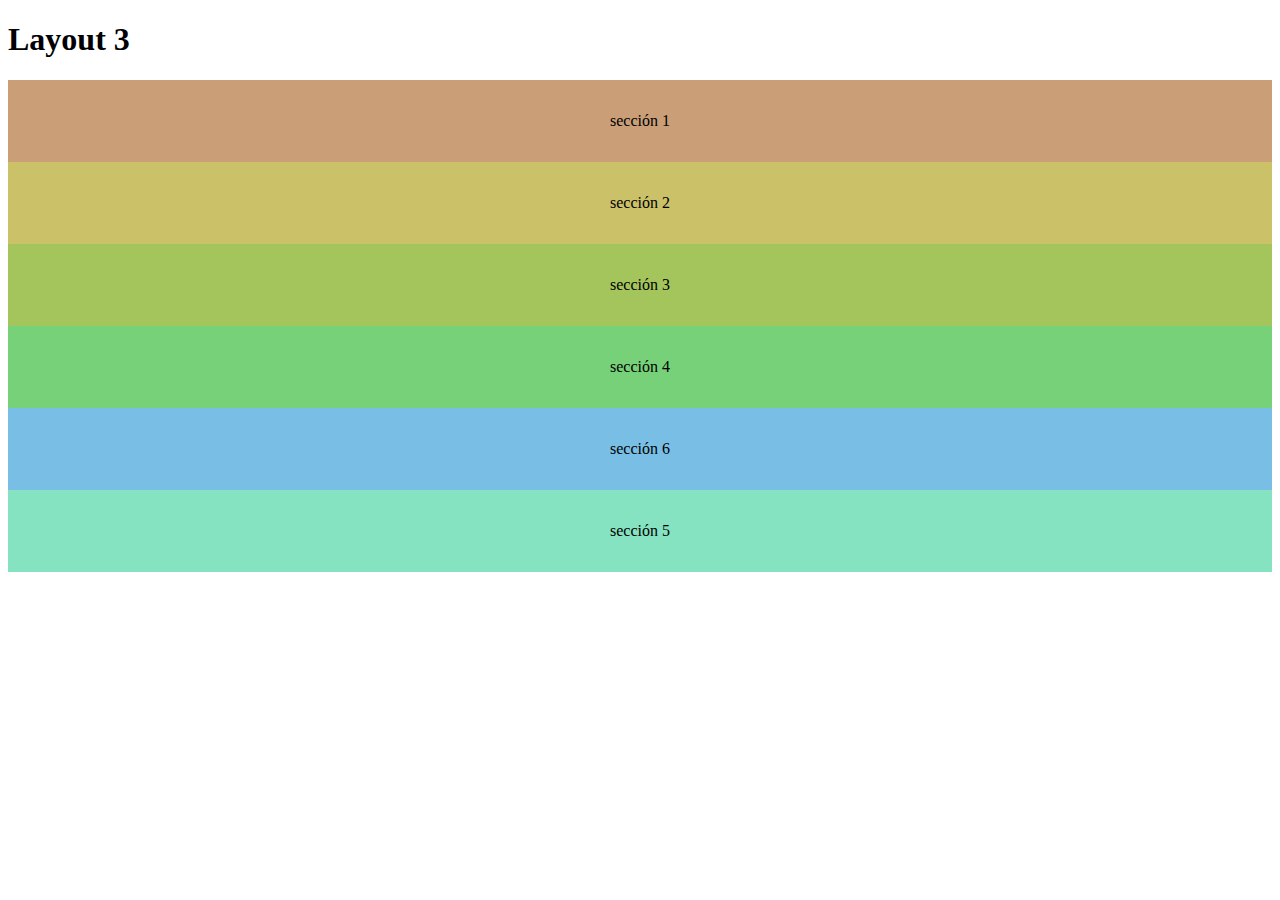
<file: tp-6/layout-3.html>
<!DOCTYPE html>
<html lang="es">
<head>
    <meta charset="UTF-8">
    <meta http-equiv="X-UA-Compatible" content="IE=edge">
    <meta name="viewport" content="width=device-width, initial-scale=1.0">
    <title>Layout N</title>
  
<link href="https://cdn.jsdelivr.net/npm/bootstrap@5.3.8/dist/css/bootstrap.min.css" rel="stylesheet" integrity="sha384-sRIl4kxILFvY47J16cr9ZwB07vP4J8+LH7qKQnuqkuIAvNWLzeN8tE5YBujZqJLB" crossorigin="anonymous">
    <h1 class="text-center">Layout 3</h1>
    <style>
        .content {padding: 2em 0.5em; text-align: center;}
        .s1 {background-color: #ca9f77;}
        .s2 {background-color: #cbc168;}
        .s3 {background-color: #a3c55b;}
        .s4 {background-color: #76d179;}
        .s5 {background-color: #85e3c1;}
        .s6 {background-color: #79bfe5;}
    </style>
</head>
<body>
    <div class="container-sm g-0">
        <div class="row g-0">
            <div class="col-12 col-md-6 offset-md-3">
                <div class="content s1">sección 1</div>
            </div>

            <div class="row g-0">
            <div class="col-md-4">
                <div class="content s2">sección 2</div>
            </div>

            <div class="col-md-4">
                <div class="content s3">sección 3</div>
            </div>

            <div class="col-md-4">
                <div class="content s4">sección 4</div>
            </div>

            <div class="col-12 col-md-6 col-lg-4">
                <div class="content s6">sección 6</div>
            </div> 

            <div class="d-none d-md-block col-12 col-md-6 col-lg-4 offset-lg-4">
                <div class="content s5">sección 5</div>
            </div>


        
        </div>
    </div>

<script src="https://cdn.jsdelivr.net/npm/bootstrap@5.3.8/dist/js/bootstrap.bundle.min.js" integrity="sha384-FKyoEForCGlyvwx9Hj09JcYn3nv7wiPVlz7YYwJrWVcXK/BmnVDxM+D2scQbITxI" crossorigin="anonymous"></script>

</body>
</html>
</file>
<file: tp-2/estilos.css>
body {
  background-color: #222;
  color: #ee6;
}
h1 {
  text-align: center;
}
h1:hover {
  color: rgb(96, 16, 16); 
}
p {
  font-family: sans-serif;
}
p:first-of-type::first-line {
  color: #efe;
}
h1, h2, h3{
  color: #eee;
  text-transform: uppercase;
}
strong {
  border-bottom: 1px solid white;
}
.the-force {
  background-color: #444;
  font-weight: bold;
}
.light-side {
  color: #66f;
}
.dark-side {
  color: #f33;
}
#og-trilogy {
  list-style-type: circle;
}
ul:nth-of-type(2) {
  padding-left: 20px; 
}
ul:nth-of-type(3) li:last-child {
  margin-top: 10px; 
}
a:visited {
  color: gray;
}
a:not([href]) {
  font-style: italic;
}
.movies-list li:nth-child(odd) {
  background-color: #111;
}
.movies-list li:nth-child(even) {
  background-color: #333;
}
</file>
<file: tp-3/style.css>
h1 {
    text-align: center;
}

p {
    font-family: serif;
}


#primer-parrafo {
    background-color: #CEE;
}

#primer-parrafo em {
    color: #933;
}

a {
    outline: 1px solid #333;
}

p.fuente {
    opacity: 100%;
}

p:not([id]) {
    text-shadow: none;
}

p.fuente {
    color: #000;
}

.complicado {
    font-weight: bold;
    color: #C62;
}
</file>
